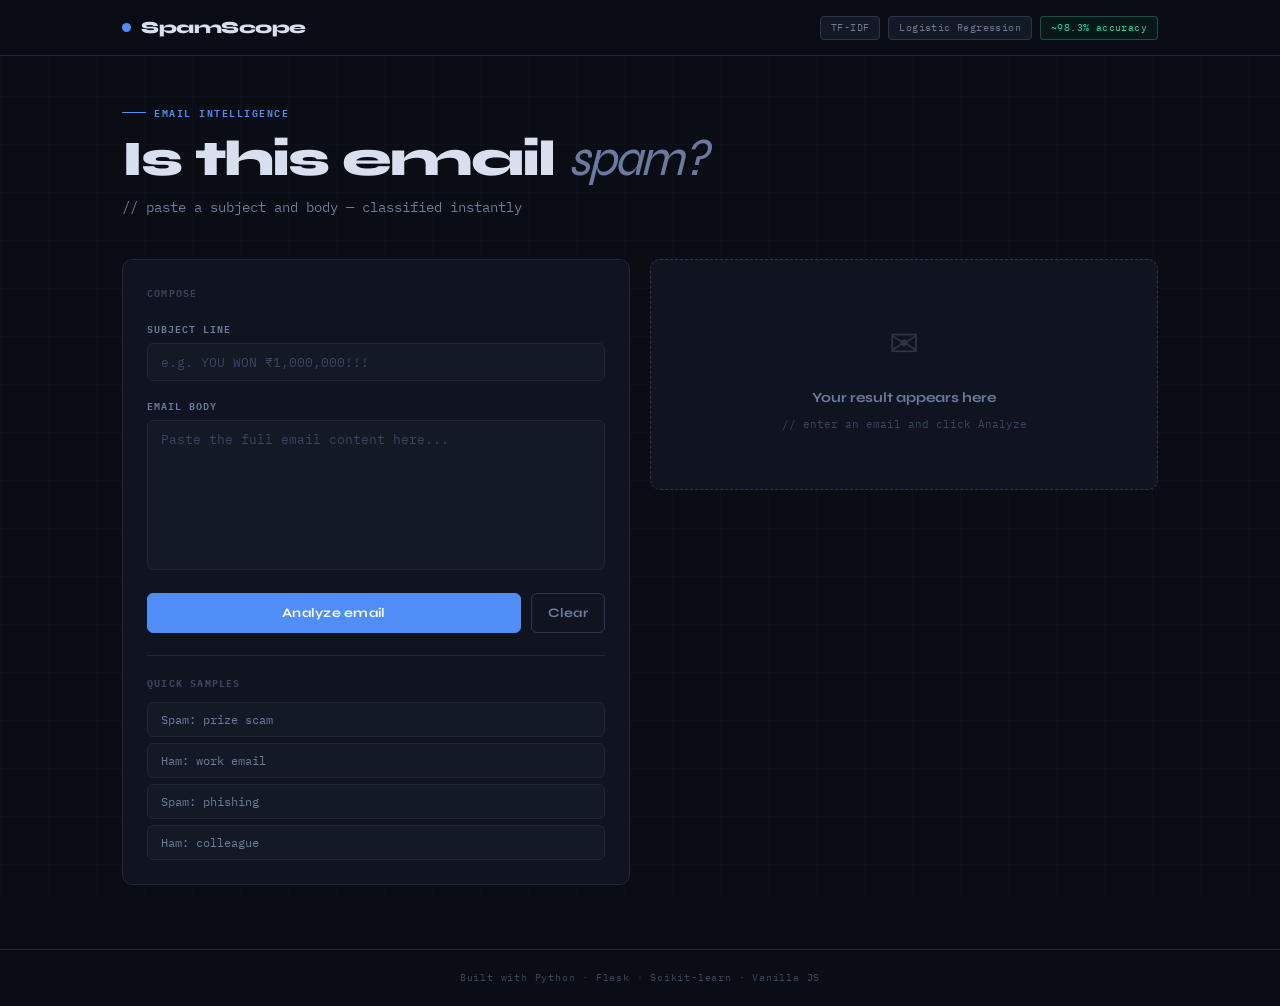
<file: docs/index.html>
<!DOCTYPE html>
<html lang="en">
<head>
  <meta charset="UTF-8">
  <meta name="viewport" content="width=device-width, initial-scale=1.0">
  <title>SpamScope</title>
  <link rel="stylesheet" href="style.css">
  <style>
    /* Shake keyframe (used inline via JS) */
    @keyframes shake {
      10%, 90%  { transform: translateX(-2px); }
      20%, 80%  { transform: translateX(4px); }
      30%, 50%, 70% { transform: translateX(-4px); }
      40%, 60%  { transform: translateX(4px); }
    }
    /* Ensure idle crossfade works */
    #idle-state {
      transition: opacity 0.25s ease, transform 0.25s ease;
    }
  </style>
</head>
<body>

  <header>
    <div class="header-inner">
      <div class="logo">
        <span class="logo-dot"></span>
        SpamScope
      </div>
      <div class="header-pills">
        <span class="pill">TF-IDF</span>
        <span class="pill">Logistic Regression</span>
        <span class="pill pill-green">~98.3% accuracy</span>
      </div>
    </div>
  </header>

  <main>
    <section class="hero">
      <div class="hero-tag">Email Intelligence</div>
      <h1>Is this email <span class="italic">spam?</span></h1>
      <p>// paste a subject and body — classified instantly</p>
    </section>

    <div class="grid">

      <!-- INPUT -->
      <div class="panel input-panel">
        <!-- Scanning overlay -->
        <div id="scan-overlay" class="scanning-overlay"></div>

        <div class="panel-label">Compose</div>

        <div class="field">
          <label for="subject">Subject line</label>
          <input type="text" id="subject" placeholder="e.g. YOU WON ₹1,000,000!!!">
        </div>

        <div class="field">
          <label for="body">Email body</label>
          <textarea id="body" rows="8" placeholder="Paste the full email content here..."></textarea>
        </div>

        <div class="actions">
          <button id="btn-check">
            <div id="btn-spinner" class="spinner hidden"></div>
            <span id="btn-label">Analyze email</span>
          </button>
          <button id="btn-clear" class="btn-ghost">Clear</button>
        </div>

        <div class="divider"></div>

        <div class="samples-section">
          <div class="samples-label">Quick samples</div>
          <div id="sample-btns"></div>
        </div>

        <p id="api-notice" class="api-notice hidden">
          ⚠ Backend offline — using local fallback model.
        </p>
      </div>

      <!-- OUTPUT -->
      <div class="output-col">

        <!-- idle -->
        <div id="idle-state" class="panel idle-panel">
          <span class="idle-envelope">✉</span>
          <div class="idle-text">Your result appears here</div>
          <div class="idle-sub">// enter an email and click Analyze</div>
        </div>

        <!-- result (hidden initially) -->
        <div id="result-state" class="hidden">

          <div id="verdict-card" class="panel verdict-card">
            <div class="verdict-eyebrow" id="verdict-eyebrow"></div>
            <div class="verdict-headline" id="verdict-headline"></div>
            <div class="verdict-desc" id="verdict-desc"></div>

            <div class="conf-wrap">
              <div class="conf-row">
                <span class="conf-label">Confidence score</span>
                <span class="conf-pct" id="conf-pct"></span>
              </div>
              <div class="conf-track">
                <div class="conf-bar" id="conf-bar"></div>
              </div>
            </div>
          </div>

          <div id="signals-card" class="panel signals-card hidden">
            <div class="card-label">Why it was flagged</div>
            <ul id="signals-list"></ul>
          </div>

        </div>

        <!-- history -->
        <div id="history-card" class="panel history-card hidden">
          <div class="card-label">Recent checks</div>
          <table>
            <thead>
              <tr>
                <th>Subject</th>
                <th>Result</th>
                <th>Score</th>
              </tr>
            </thead>
            <tbody id="history-body"></tbody>
          </table>
        </div>

      </div>
    </div>
  </main>

  <footer>
    <span>Built with Python · Flask · Scikit-learn · Vanilla JS</span>
  </footer>

  <script src="app.js"></script>
</body>
</html>
</file>
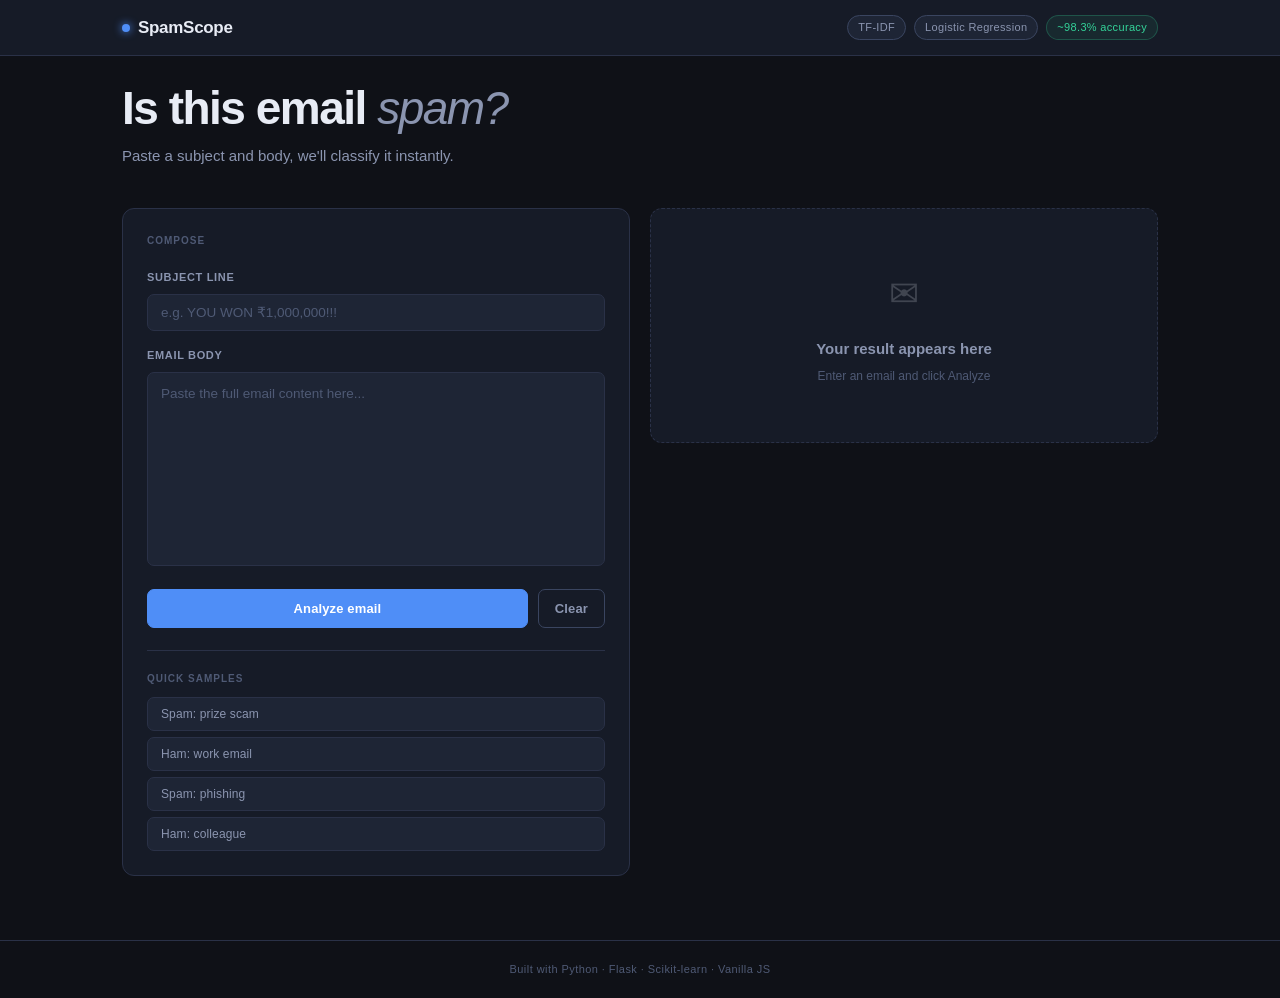
<file: frontend/index.html>
<!DOCTYPE html>
<html lang="en">
<head>
  <meta charset="UTF-8">
  <meta name="viewport" content="width=device-width, initial-scale=1.0">
  <title>SpamScope</title>
  <link rel="stylesheet" href="style.css">
</head>
<body>

  <header>
    <div class="header-inner">
      <div class="logo">
        <span class="logo-dot"></span>
        SpamScope
      </div>
      <div class="header-pills">
        <span class="pill">TF-IDF</span>
        <span class="pill">Logistic Regression</span>
        <span class="pill pill-green">~98.3% accuracy</span>
      </div>
    </div>
  </header>

  <main>
    <section class="hero">
      <h1 style="margin-top: -20px;">Is this email <span class="italic">spam?</span></h1>
      <p>Paste a subject and body, we'll classify it instantly.</p>
    </section>

    <div class="grid">

      <!-- INPUT -->
      <div class="panel input-panel">
        <div class="panel-label">Compose</div>

        <div class="field">
          <label for="subject">Subject line</label>
          <input type="text" id="subject" placeholder="e.g. YOU WON ₹1,000,000!!!">
        </div>

        <div class="field">
          <label for="body">Email body</label>
          <textarea id="body" rows="8" placeholder="Paste the full email content here..."></textarea>
        </div>

        <div class="actions">
          <button id="btn-check"><span id="btn-label">Analyze email</span></button>
          <button id="btn-clear" class="btn-ghost">Clear</button>
        </div>

        <div class="divider"></div>

        <div class="samples-section">
          <div class="samples-label">Quick samples</div>
          <div id="sample-btns"></div>
        </div>

        <p id="api-notice" class="api-notice hidden">
          ⚠ Backend offline, using local fallback model.
        </p>
      </div>

      <!-- OUTPUT -->
      <div class="output-col">

        <!-- idle -->
        <div id="idle-state" class="panel idle-panel">
          <div class="idle-envelope">✉</div>
          <div class="idle-text">Your result appears here</div>
          <div class="idle-sub">Enter an email and click Analyze</div>
        </div>

        <!-- result (hidden initially) -->
        <div id="result-state" class="hidden">

          <div id="verdict-card" class="panel verdict-card">
            <div class="verdict-eyebrow" id="verdict-eyebrow"></div>
            <div class="verdict-headline" id="verdict-headline"></div>
            <div class="verdict-desc" id="verdict-desc"></div>

            <div class="conf-wrap">
              <div class="conf-row">
                <span class="conf-label">Confidence score</span>
                <span class="conf-pct" id="conf-pct"></span>
              </div>
              <div class="conf-track">
                <div class="conf-bar" id="conf-bar"></div>
              </div>
            </div>
          </div>

          <div id="signals-card" class="panel signals-card hidden">
            <div class="card-label">Why it was flagged</div>
            <ul id="signals-list"></ul>
          </div>

        </div>

        <!-- history -->
        <div id="history-card" class="panel history-card hidden">
          <div class="card-label">Recent checks</div>
          <table>
            <thead>
              <tr>
                <th>Subject</th>
                <th>Result</th>
                <th>Score</th>
              </tr>
            </thead>
            <tbody id="history-body"></tbody>
          </table>
        </div>

      </div>
    </div>
  </main>

  <footer>
    <span>Built with Python · Flask · Scikit-learn · Vanilla JS</span>
  </footer>

  <script src="app.js"></script>
</body>
</html>
</file>
<file: docs/style.css>
@import url('https://fonts.googleapis.com/css2?family=IBM+Plex+Mono:wght@400;600&family=Syne:wght@400;700;800&display=swap');

*, *::before, *::after {
  box-sizing: border-box;
  margin: 0;
  padding: 0;
}

html, body {
  height: 100%;
}

:root {
  --bg: #0a0d14;
  --bg2: #0f1420;
  --bg3: #141926;
  --border: #1e2638;
  --border2: #2a3550;
  --blue: #4f8ef7;
  --blue-glow: rgba(79,142,247,0.15);
  --red: #f05252;
  --red-glow: rgba(240,82,82,0.12);
  --green: #34d399;
  --green-glow: rgba(52,211,153,0.12);
  --text: #d8e0f0;
  --text2: #6b7a9e;
  --text3: #3a4560;
  --yellow: #fbbf24;
}

body {
  font-family: 'Syne', sans-serif;
  background: var(--bg);
  color: var(--text);
  font-size: 14px;
  line-height: 1.6;
  overflow-x: hidden;
}

/* Animated background grid */
body::before {
  content: '';
  position: fixed;
  inset: 0;
  background-image:
    linear-gradient(rgba(79,142,247,0.03) 1px, transparent 1px),
    linear-gradient(90deg, rgba(79,142,247,0.03) 1px, transparent 1px);
  background-size: 48px 48px;
  pointer-events: none;
  z-index: 0;
  animation: gridShift 20s linear infinite;
}

@keyframes gridShift {
  0%   { transform: translateY(0); }
  100% { transform: translateY(48px); }
}

/* ── HEADER ─────────────────────────────────── */
header {
  border-bottom: 1px solid var(--border);
  background: rgba(10,13,20,0.85);
  backdrop-filter: blur(12px);
  position: sticky;
  top: 0;
  z-index: 100;
  animation: slideDown 0.5s cubic-bezier(0.16,1,0.3,1) both;
}

@keyframes slideDown {
  from { transform: translateY(-100%); opacity: 0; }
  to   { transform: translateY(0);     opacity: 1; }
}

.header-inner {
  max-width: 1100px;
  margin: 0 auto;
  padding: 14px 32px;
  display: flex;
  align-items: center;
  justify-content: space-between;
}

.logo {
  font-size: 17px;
  font-weight: 800;
  letter-spacing: -0.5px;
  color: var(--text);
  display: flex;
  align-items: center;
  gap: 10px;
}

.logo-dot {
  width: 9px;
  height: 9px;
  border-radius: 50%;
  background: var(--blue);
  display: inline-block;
  box-shadow: 0 0 0 0 rgba(79,142,247,0.5);
  animation: pulse 2.5s ease-in-out infinite;
}

@keyframes pulse {
  0%, 100% { box-shadow: 0 0 0 0 rgba(79,142,247,0.6); }
  50%       { box-shadow: 0 0 0 8px rgba(79,142,247,0); }
}

.header-pills {
  display: flex;
  gap: 8px;
  flex-wrap: wrap;
}

.pill {
  font-family: 'IBM Plex Mono', monospace;
  font-size: 10px;
  padding: 3px 10px;
  border-radius: 4px;
  border: 1px solid var(--border2);
  color: var(--text2);
  background: var(--bg3);
  letter-spacing: 0.04em;
  transition: border-color 0.2s, color 0.2s;
}

.pill:hover { border-color: var(--blue); color: var(--blue); }

.pill-green {
  border-color: rgba(52,211,153,0.3);
  color: var(--green);
  background: rgba(52,211,153,0.06);
}

/* ── MAIN ────────────────────────────────────── */
main {
  max-width: 1100px;
  margin: 0 auto;
  padding: 48px 32px 64px;
  position: relative;
  z-index: 1;
}

/* ── HERO ────────────────────────────────────── */
.hero {
  margin-bottom: 40px;
  animation: fadeUp 0.6s 0.1s cubic-bezier(0.16,1,0.3,1) both;
}

@keyframes fadeUp {
  from { opacity: 0; transform: translateY(20px); }
  to   { opacity: 1; transform: translateY(0); }
}

.hero-tag {
  font-family: 'IBM Plex Mono', monospace;
  font-size: 10px;
  font-weight: 600;
  letter-spacing: 0.15em;
  text-transform: uppercase;
  color: var(--blue);
  margin-bottom: 14px;
  display: flex;
  align-items: center;
  gap: 8px;
}

.hero-tag::before {
  content: '';
  display: inline-block;
  width: 24px;
  height: 1px;
  background: var(--blue);
}

.hero h1 {
  font-size: 50px;
  font-weight: 800;
  letter-spacing: -2px;
  line-height: 1.0;
  margin-bottom: 12px;
  color: var(--text);
}

.hero h1 .italic {
  font-style: italic;
  font-weight: 400;
  color: var(--text2);
}

.hero p {
  font-size: 14px;
  color: var(--text2);
  font-family: 'IBM Plex Mono', monospace;
  font-weight: 400;
}

/* ── GRID ────────────────────────────────────── */
.grid {
  display: grid;
  grid-template-columns: 1fr 1fr;
  gap: 20px;
  align-items: start;
}

/* ── PANEL base ─────────────────────────────── */
.panel {
  background: var(--bg2);
  border: 1px solid var(--border);
  border-radius: 10px;
  padding: 24px;
  position: relative;
  overflow: hidden;
  transition: border-color 0.3s;
}

.panel::before {
  content: '';
  position: absolute;
  inset: 0;
  border-radius: inherit;
  opacity: 0;
  transition: opacity 0.3s;
  background: linear-gradient(135deg, rgba(79,142,247,0.04) 0%, transparent 60%);
  pointer-events: none;
}

.panel:hover::before { opacity: 1; }
.panel:hover { border-color: var(--border2); }

.panel-label {
  font-family: 'IBM Plex Mono', monospace;
  font-size: 10px;
  font-weight: 600;
  letter-spacing: 0.12em;
  text-transform: uppercase;
  color: var(--text3);
  margin-bottom: 20px;
}

/* ── INPUT PANEL ─────────────────────────────── */
.input-panel {
  animation: fadeUp 0.6s 0.2s cubic-bezier(0.16,1,0.3,1) both;
}

.field {
  margin-bottom: 16px;
}

.field label {
  display: block;
  font-family: 'IBM Plex Mono', monospace;
  font-size: 10px;
  font-weight: 600;
  letter-spacing: 0.1em;
  text-transform: uppercase;
  color: var(--text2);
  margin-bottom: 7px;
  transition: color 0.2s;
}

.field:focus-within label {
  color: var(--blue);
}

.field input,
.field textarea {
  width: 100%;
  padding: 10px 13px;
  font-family: 'IBM Plex Mono', monospace;
  font-size: 12.5px;
  color: var(--text);
  background: var(--bg3);
  border: 1px solid var(--border);
  border-radius: 6px;
  transition: border-color 0.2s, background 0.2s, box-shadow 0.2s;
  resize: none;
}

.field input::placeholder,
.field textarea::placeholder {
  color: var(--text3);
}

.field input:focus,
.field textarea:focus {
  outline: none;
  border-color: var(--blue);
  background: rgba(79,142,247,0.04);
  box-shadow: 0 0 0 3px rgba(79,142,247,0.08);
}

/* ── BUTTONS ─────────────────────────────────── */
.actions {
  display: flex;
  gap: 10px;
  margin-bottom: 22px;
}

button {
  font-family: 'Syne', sans-serif;
  font-size: 13px;
  font-weight: 700;
  cursor: pointer;
  border-radius: 6px;
  transition: all 0.18s;
  letter-spacing: 0.02em;
  position: relative;
  overflow: hidden;
}

button::after {
  content: '';
  position: absolute;
  inset: 0;
  background: rgba(255,255,255,0);
  transition: background 0.15s;
}

button:active::after {
  background: rgba(255,255,255,0.07);
}

#btn-check {
  flex: 1;
  padding: 11px;
  background: var(--blue);
  color: #fff;
  border: 1px solid var(--blue);
  display: flex;
  align-items: center;
  justify-content: center;
  gap: 8px;
}

#btn-check:hover {
  background: #6aa0f9;
  box-shadow: 0 0 24px rgba(79,142,247,0.35);
  transform: translateY(-1px);
}

#btn-check:active { transform: translateY(0); }
#btn-check:disabled { opacity: 0.4; cursor: not-allowed; transform: none; box-shadow: none; }

.btn-ghost {
  padding: 11px 16px;
  background: transparent;
  color: var(--text2);
  border: 1px solid var(--border2);
}

.btn-ghost:hover {
  border-color: var(--text2);
  color: var(--text);
}

/* Scan bar animation during analysis */
.scanning-overlay {
  position: absolute;
  left: 0; right: 0;
  height: 2px;
  background: linear-gradient(90deg, transparent, var(--blue), transparent);
  top: 0;
  opacity: 0;
  pointer-events: none;
  z-index: 10;
}

.scanning-overlay.active {
  opacity: 1;
  animation: scanLine 1.2s ease-in-out infinite;
}

@keyframes scanLine {
  0%   { top: 0%; }
  100% { top: 100%; }
}

/* ── DIVIDER ─────────────────────────────────── */
.divider {
  height: 1px;
  background: var(--border);
  margin-bottom: 20px;
}

/* ── SAMPLES ─────────────────────────────────── */
.samples-label {
  font-family: 'IBM Plex Mono', monospace;
  font-size: 10px;
  font-weight: 700;
  letter-spacing: 0.12em;
  text-transform: uppercase;
  color: var(--text3);
  margin-bottom: 10px;
}

#sample-btns {
  display: flex;
  flex-direction: column;
  gap: 6px;
}

#sample-btns button {
  text-align: left;
  padding: 9px 13px;
  background: var(--bg3);
  border: 1px solid var(--border);
  color: var(--text2);
  font-size: 12px;
  font-weight: 400;
  border-radius: 6px;
  font-family: 'IBM Plex Mono', monospace;
  letter-spacing: 0;
}

#sample-btns button:hover {
  border-color: var(--border2);
  color: var(--text);
  background: rgba(79,142,247,0.04);
  padding-left: 17px;
}

/* ── OUTPUT COLUMN ───────────────────────────── */
.output-col {
  display: flex;
  flex-direction: column;
  gap: 16px;
  animation: fadeUp 0.6s 0.3s cubic-bezier(0.16,1,0.3,1) both;
}

/* ── IDLE ────────────────────────────────────── */
.idle-panel {
  text-align: center;
  padding: 56px 24px;
  border-style: dashed;
  border-color: var(--border2);
  transition: all 0.3s;
}

.idle-envelope {
  font-size: 36px;
  margin-bottom: 14px;
  display: block;
  opacity: 0.15;
  animation: float 3s ease-in-out infinite;
}

@keyframes float {
  0%, 100% { transform: translateY(0); }
  50%       { transform: translateY(-8px); }
}

.idle-text {
  font-size: 14px;
  font-weight: 700;
  color: var(--text2);
  margin-bottom: 6px;
}

.idle-sub {
  font-family: 'IBM Plex Mono', monospace;
  font-size: 11px;
  color: var(--text3);
}

/* ── VERDICT CARD ────────────────────────────── */
.verdict-card {
  border-radius: 10px;
  padding: 24px;
  animation: revealVerdict 0.5s cubic-bezier(0.16,1,0.3,1) both;
}

@keyframes revealVerdict {
  from { opacity: 0; transform: translateY(12px) scale(0.98); }
  to   { opacity: 1; transform: translateY(0) scale(1); }
}

.verdict-card.is-spam {
  background: rgba(240,82,82,0.06);
  border-color: rgba(240,82,82,0.2);
  box-shadow: 0 0 40px rgba(240,82,82,0.06), inset 0 1px 0 rgba(240,82,82,0.1);
}

.verdict-card.is-ham {
  background: rgba(52,211,153,0.06);
  border-color: rgba(52,211,153,0.2);
  box-shadow: 0 0 40px rgba(52,211,153,0.06), inset 0 1px 0 rgba(52,211,153,0.1);
}

.verdict-eyebrow {
  font-family: 'IBM Plex Mono', monospace;
  font-size: 10px;
  font-weight: 600;
  text-transform: uppercase;
  letter-spacing: 0.12em;
  margin-bottom: 10px;
  display: flex;
  align-items: center;
  gap: 6px;
}

.is-spam .verdict-eyebrow { color: var(--red); }
.is-ham  .verdict-eyebrow { color: var(--green); }

.verdict-headline {
  font-size: 40px;
  font-weight: 800;
  letter-spacing: -1.5px;
  line-height: 1.05;
  margin-bottom: 8px;
  animation: countUp 0.4s 0.1s cubic-bezier(0.16,1,0.3,1) both;
}

@keyframes countUp {
  from { opacity: 0; transform: translateX(-10px); }
  to   { opacity: 1; transform: translateX(0); }
}

.is-spam .verdict-headline { color: var(--red); }
.is-ham  .verdict-headline { color: var(--green); }

.verdict-desc {
  font-size: 12.5px;
  color: var(--text2);
  margin-bottom: 22px;
  font-family: 'IBM Plex Mono', monospace;
  line-height: 1.7;
}

/* ── CONFIDENCE BAR ──────────────────────────── */
.conf-row {
  display: flex;
  justify-content: space-between;
  align-items: center;
  margin-bottom: 8px;
}

.conf-label {
  font-family: 'IBM Plex Mono', monospace;
  font-size: 10px;
  font-weight: 600;
  text-transform: uppercase;
  letter-spacing: 0.1em;
  color: var(--text3);
}

.conf-pct {
  font-family: 'IBM Plex Mono', monospace;
  font-size: 14px;
  font-weight: 600;
  color: var(--text);
  animation: numberPop 0.4s 0.3s cubic-bezier(0.16,1,0.3,1) both;
}

@keyframes numberPop {
  from { opacity: 0; transform: scale(0.8); }
  to   { opacity: 1; transform: scale(1); }
}

.conf-track {
  height: 4px;
  background: var(--bg);
  border-radius: 4px;
  overflow: hidden;
  border: 1px solid var(--border);
  position: relative;
}

.conf-bar {
  height: 100%;
  width: 0%;
  border-radius: 4px;
  transition: width 0.9s cubic-bezier(0.4, 0, 0.2, 1);
  position: relative;
}

.conf-bar::after {
  content: '';
  position: absolute;
  right: 0;
  top: 0;
  height: 100%;
  width: 20px;
  background: rgba(255,255,255,0.3);
  filter: blur(4px);
}

.is-spam .conf-bar { background: linear-gradient(90deg, #b91c1c, var(--red)); }
.is-ham  .conf-bar { background: linear-gradient(90deg, #059669, var(--green)); }

/* ── SIGNALS ─────────────────────────────────── */
.signals-card {
  animation: revealVerdict 0.5s 0.15s cubic-bezier(0.16,1,0.3,1) both;
}

.card-label {
  font-family: 'IBM Plex Mono', monospace;
  font-size: 10px;
  font-weight: 700;
  letter-spacing: 0.12em;
  text-transform: uppercase;
  color: var(--text3);
  margin-bottom: 14px;
}

.signals-card ul {
  list-style: none;
  display: flex;
  flex-direction: column;
  gap: 7px;
}

.signals-card li {
  font-family: 'IBM Plex Mono', monospace;
  font-size: 11.5px;
  color: #f87171;
  padding: 9px 12px;
  background: rgba(240,82,82,0.06);
  border: 1px solid rgba(240,82,82,0.15);
  border-radius: 5px;
  border-left: 2px solid var(--red);
  opacity: 0;
  animation: slideInSignal 0.35s forwards;
}

.signals-card li::before {
  content: '→ ';
  opacity: 0.5;
}

@keyframes slideInSignal {
  from { opacity: 0; transform: translateX(-8px); }
  to   { opacity: 1; transform: translateX(0); }
}

/* stagger signal list items */
.signals-card li:nth-child(1) { animation-delay: 0.2s; }
.signals-card li:nth-child(2) { animation-delay: 0.3s; }
.signals-card li:nth-child(3) { animation-delay: 0.4s; }
.signals-card li:nth-child(4) { animation-delay: 0.5s; }
.signals-card li:nth-child(5) { animation-delay: 0.6s; }

/* ── HISTORY ─────────────────────────────────── */
.history-card {
  animation: revealVerdict 0.5s 0.25s cubic-bezier(0.16,1,0.3,1) both;
}

.history-card table {
  width: 100%;
  border-collapse: collapse;
  font-size: 12px;
  font-family: 'IBM Plex Mono', monospace;
}

.history-card th {
  text-align: left;
  font-size: 10px;
  font-weight: 600;
  text-transform: uppercase;
  letter-spacing: 0.08em;
  color: var(--text3);
  padding: 0 10px 10px;
  border-bottom: 1px solid var(--border);
}

.history-card td {
  padding: 9px 10px;
  border-bottom: 1px solid var(--border);
  color: var(--text2);
  transition: color 0.2s;
}

.history-card tr {
  transition: background 0.15s;
}

.history-card tr:hover td {
  background: rgba(79,142,247,0.03);
  color: var(--text);
}

.history-card tr:last-child td { border-bottom: none; }

.history-card td:first-child {
  max-width: 180px;
  white-space: nowrap;
  overflow: hidden;
  text-overflow: ellipsis;
  color: var(--text);
}

/* ── TAGS ────────────────────────────────────── */
.tag {
  font-family: 'IBM Plex Mono', monospace;
  font-size: 9px;
  font-weight: 600;
  padding: 3px 8px;
  border-radius: 3px;
  letter-spacing: 0.08em;
  text-transform: uppercase;
}

.tag.spam {
  background: rgba(240,82,82,0.1);
  color: var(--red);
  border: 1px solid rgba(240,82,82,0.2);
}

.tag.ham {
  background: rgba(52,211,153,0.1);
  color: var(--green);
  border: 1px solid rgba(52,211,153,0.2);
}

/* ── API NOTICE ──────────────────────────────── */
.api-notice {
  margin-top: 14px;
  font-family: 'IBM Plex Mono', monospace;
  font-size: 11px;
  color: var(--yellow);
  background: rgba(251,191,36,0.06);
  border: 1px solid rgba(251,191,36,0.15);
  border-radius: 5px;
  padding: 8px 12px;
  animation: fadeUp 0.3s both;
}

/* ── FOOTER ──────────────────────────────────── */
footer {
  text-align: center;
  padding: 20px;
  font-family: 'IBM Plex Mono', monospace;
  font-size: 10px;
  color: var(--text3);
  border-top: 1px solid var(--border);
  letter-spacing: 0.08em;
  position: relative;
  z-index: 1;
}

/* ── LOADING SPINNER ─────────────────────────── */
.spinner {
  width: 14px;
  height: 14px;
  border: 2px solid rgba(255,255,255,0.3);
  border-top-color: #fff;
  border-radius: 50%;
  animation: spin 0.7s linear infinite;
  flex-shrink: 0;
}

@keyframes spin {
  to { transform: rotate(360deg); }
}

/* ── UTILS ───────────────────────────────────── */
.hidden { display: none; }

/* ── RESPONSIVE ──────────────────────────────── */
@media (max-width: 780px) {
  .grid { grid-template-columns: 1fr; }
  .hero h1 { font-size: 34px; }
  main { padding: 32px 20px 48px; }
  .header-inner { padding: 14px 20px; }
  .header-pills { display: none; }
}
</file>
<file: frontend/style.css>
*, *::before, *::after {
  box-sizing: border-box;
  margin: 0;
  padding: 0;
}

html, body {
  height: 100%;
}

body {
  font-family: -apple-system, BlinkMacSystemFont, "Segoe UI", sans-serif;
  background: #0f1117;
  color: #e8ecf5;
  font-size: 14px;
  line-height: 1.6;
}

/* ── HEADER ─────────────────────────────────── */
header {
  border-bottom: 1px solid #2a3147;
  background: #161b27;
  position: sticky;
  top: 0;
  z-index: 10;
}

.header-inner {
  max-width: 1100px;
  margin: 0 auto;
  padding: 14px 32px;
  display: flex;
  align-items: center;
  justify-content: space-between;
}

.logo {
  font-size: 17px;
  font-weight: 700;
  letter-spacing: -0.3px;
  color: #e8ecf5;
  display: flex;
  align-items: center;
  gap: 8px;
}

.logo-dot {
  width: 8px;
  height: 8px;
  border-radius: 50%;
  background: #4f8ef7;
  display: inline-block;
  box-shadow: 0 0 8px #4f8ef7;
}

.header-pills {
  display: flex;
  gap: 8px;
  flex-wrap: wrap;
}

.pill {
  font-size: 11px;
  padding: 3px 10px;
  border-radius: 20px;
  border: 1px solid #3a4560;
  color: #8b95b0;
  background: #1e2535;
  letter-spacing: 0.03em;
}

.pill-green {
  border-color: rgba(52,211,153,0.25);
  color: #34d399;
  background: rgba(52,211,153,0.08);
}

/* ── MAIN ────────────────────────────────────── */
main {
  max-width: 1100px;
  margin: 0 auto;
  padding: 48px 32px 64px;
}

/* ── HERO ────────────────────────────────────── */
.hero {
  margin-bottom: 40px;
}

.hero-tag {
  font-size: 11px;
  font-weight: 600;
  letter-spacing: 0.1em;
  text-transform: uppercase;
  color: #4f8ef7;
  margin-bottom: 14px;
}

.hero h1 {
  font-size: 46px;
  font-weight: 800;
  letter-spacing: -1.5px;
  line-height: 1.05;
  margin-bottom: 12px;
  color: #e8ecf5;
}

.hero h1 .italic {
  font-style: italic;
  font-weight: 300;
  color: #8b95b0;
}

.hero p {
  font-size: 15px;
  color: #8b95b0;
  font-weight: 400;
}

/* ── GRID ────────────────────────────────────── */
.grid {
  display: grid;
  grid-template-columns: 1fr 1fr;
  gap: 20px;
  align-items: start;
}

/* ── PANEL base ─────────────────────────────── */
.panel {
  background: #161b27;
  border: 1px solid #2a3147;
  border-radius: 12px;
  padding: 24px;
}

.panel-label {
  font-size: 10px;
  font-weight: 700;
  letter-spacing: 0.1em;
  text-transform: uppercase;
  color: #4f5a75;
  margin-bottom: 20px;
}

/* ── INPUT PANEL ─────────────────────────────── */
.field {
  margin-bottom: 16px;
}

.field label {
  display: block;
  font-size: 11px;
  font-weight: 600;
  letter-spacing: 0.06em;
  text-transform: uppercase;
  color: #8b95b0;
  margin-bottom: 7px;
}

.field input,
.field textarea {
  width: 100%;
  padding: 10px 13px;
  font-family: inherit;
  font-size: 13.5px;
  color: #e8ecf5;
  background: #1e2535;
  border: 1px solid #2a3147;
  border-radius: 7px;
  transition: border-color 0.15s;
  resize: none;
}

.field input::placeholder,
.field textarea::placeholder {
  color: #4f5a75;
}

.field input:focus,
.field textarea:focus {
  outline: none;
  border-color: #4f8ef7;
}

.field textarea {
  line-height: 1.6;
}

/* ── BUTTONS ─────────────────────────────────── */
.actions {
  display: flex;
  gap: 10px;
  margin-bottom: 22px;
}

button {
  font-family: inherit;
  font-size: 13px;
  font-weight: 600;
  cursor: pointer;
  border-radius: 7px;
  transition: all 0.15s;
  letter-spacing: 0.01em;
}

#btn-check {
  flex: 1;
  padding: 11px;
  background: #4f8ef7;
  color: #fff;
  border: 1px solid #4f8ef7;
}

#btn-check:hover { background: #3b7ef5; }
#btn-check:disabled { opacity: 0.4; cursor: not-allowed; }

.btn-ghost {
  padding: 11px 16px;
  background: transparent;
  color: #8b95b0;
  border: 1px solid #3a4560;
}

.btn-ghost:hover {
  border-color: #8b95b0;
  color: #e8ecf5;
}

/* ── DIVIDER ─────────────────────────────────── */
.divider {
  height: 1px;
  background: #2a3147;
  margin-bottom: 20px;
}

/* ── SAMPLES ─────────────────────────────────── */
.samples-label {
  font-size: 10px;
  font-weight: 700;
  letter-spacing: 0.1em;
  text-transform: uppercase;
  color: #4f5a75;
  margin-bottom: 10px;
}

#sample-btns {
  display: flex;
  flex-direction: column;
  gap: 6px;
}

#sample-btns button {
  text-align: left;
  padding: 9px 13px;
  background: #1e2535;
  border: 1px solid #2a3147;
  color: #8b95b0;
  font-size: 12px;
  font-weight: 400;
  border-radius: 7px;
}

#sample-btns button:hover {
  border-color: #3a4560;
  color: #e8ecf5;
}

/* ── OUTPUT COLUMN ───────────────────────────── */
.output-col {
  display: flex;
  flex-direction: column;
  gap: 16px;
}

/* ── IDLE ────────────────────────────────────── */
.idle-panel {
  text-align: center;
  padding: 56px 24px;
  border-style: dashed;
}

.idle-envelope {
  font-size: 36px;
  margin-bottom: 14px;
  opacity: 0.2;
}

.idle-text {
  font-size: 15px;
  font-weight: 600;
  color: #8b95b0;
  margin-bottom: 6px;
}

.idle-sub {
  font-size: 12px;
  color: #4f5a75;
}

/* ── VERDICT CARD ────────────────────────────── */
.verdict-card {
  border-radius: 12px;
  padding: 24px;
}

.verdict-card.is-spam {
  background: rgba(240,82,82,0.08);
  border-color: rgba(240,82,82,0.25);
}

.verdict-card.is-ham {
  background: rgba(52,211,153,0.08);
  border-color: rgba(52,211,153,0.25);
}

.verdict-eyebrow {
  font-size: 10px;
  font-weight: 700;
  text-transform: uppercase;
  letter-spacing: 0.1em;
  margin-bottom: 10px;
}

.is-spam .verdict-eyebrow { color: #f05252; }
.is-ham  .verdict-eyebrow { color: #34d399; }

.verdict-headline {
  font-size: 34px;
  font-weight: 800;
  letter-spacing: -1px;
  line-height: 1.1;
  margin-bottom: 8px;
}

.is-spam .verdict-headline { color: #f05252; }
.is-ham  .verdict-headline { color: #34d399; }

.verdict-desc {
  font-size: 13px;
  color: #8b95b0;
  margin-bottom: 22px;
}

/* ── CONFIDENCE BAR ──────────────────────────── */
.conf-row {
  display: flex;
  justify-content: space-between;
  align-items: center;
  margin-bottom: 8px;
}

.conf-label {
  font-size: 11px;
  font-weight: 600;
  text-transform: uppercase;
  letter-spacing: 0.07em;
  color: #4f5a75;
}

.conf-pct {
  font-size: 13px;
  font-weight: 700;
  color: #e8ecf5;
}

.conf-track {
  height: 6px;
  background: #1e2535;
  border-radius: 4px;
  overflow: hidden;
  border: 1px solid #2a3147;
}

.conf-bar {
  height: 100%;
  width: 0%;
  border-radius: 4px;
  transition: width 0.65s cubic-bezier(0.4, 0, 0.2, 1);
}

.is-spam .conf-bar { background: #f05252; }
.is-ham  .conf-bar { background: #34d399; }

/* ── SIGNALS ─────────────────────────────────── */
.card-label {
  font-size: 10px;
  font-weight: 700;
  letter-spacing: 0.1em;
  text-transform: uppercase;
  color: #4f5a75;
  margin-bottom: 14px;
}

.signals-card ul {
  list-style: none;
  display: flex;
  flex-direction: column;
  gap: 9px;
}

.signals-card li {
  font-size: 13px;
  color: #8b95b0;
  padding: 9px 12px;
  background: rgba(240,82,82,0.08);
  border: 1px solid rgba(240,82,82,0.25);
  border-radius: 6px;
  border-left: 3px solid #f05252;
}

/* ── HISTORY ─────────────────────────────────── */
.history-card table {
  width: 100%;
  border-collapse: collapse;
  font-size: 12.5px;
}

.history-card th {
  text-align: left;
  font-size: 10px;
  font-weight: 700;
  text-transform: uppercase;
  letter-spacing: 0.07em;
  color: #4f5a75;
  padding: 0 10px 10px;
  border-bottom: 1px solid #2a3147;
}

.history-card td {
  padding: 9px 10px;
  border-bottom: 1px solid #2a3147;
  color: #8b95b0;
}

.history-card tr:last-child td { border-bottom: none; }

.history-card td:first-child {
  max-width: 180px;
  white-space: nowrap;
  overflow: hidden;
  text-overflow: ellipsis;
  color: #e8ecf5;
}

/* ── TAGS ────────────────────────────────────── */
.tag {
  font-size: 10.5px;
  font-weight: 700;
  padding: 3px 9px;
  border-radius: 20px;
  letter-spacing: 0.04em;
}

.tag.spam {
  background: rgba(240,82,82,0.08);
  color: #f05252;
  border: 1px solid rgba(240,82,82,0.25);
}

.tag.ham {
  background: rgba(52,211,153,0.08);
  color: #34d399;
  border: 1px solid rgba(52,211,153,0.25);
}

/* ── API NOTICE ──────────────────────────────── */
.api-notice {
  margin-top: 14px;
  font-size: 11.5px;
  color: #fbbf24;
  background: rgba(251,191,36,0.07);
  border: 1px solid rgba(251,191,36,0.2);
  border-radius: 6px;
  padding: 8px 12px;
}

/* ── FOOTER ──────────────────────────────────── */
footer {
  text-align: center;
  padding: 20px;
  font-size: 11px;
  color: #4f5a75;
  border-top: 1px solid #2a3147;
  letter-spacing: 0.04em;
}

/* ── UTILS ───────────────────────────────────── */
.hidden { display: none; }

/* ── RESPONSIVE ──────────────────────────────── */
@media (max-width: 780px) {
  .grid { grid-template-columns: 1fr; }
  .hero h1 { font-size: 32px; }
  main { padding: 32px 20px 48px; }
  .header-inner { padding: 14px 20px; }
  .header-pills { display: none; }
}
</file>
